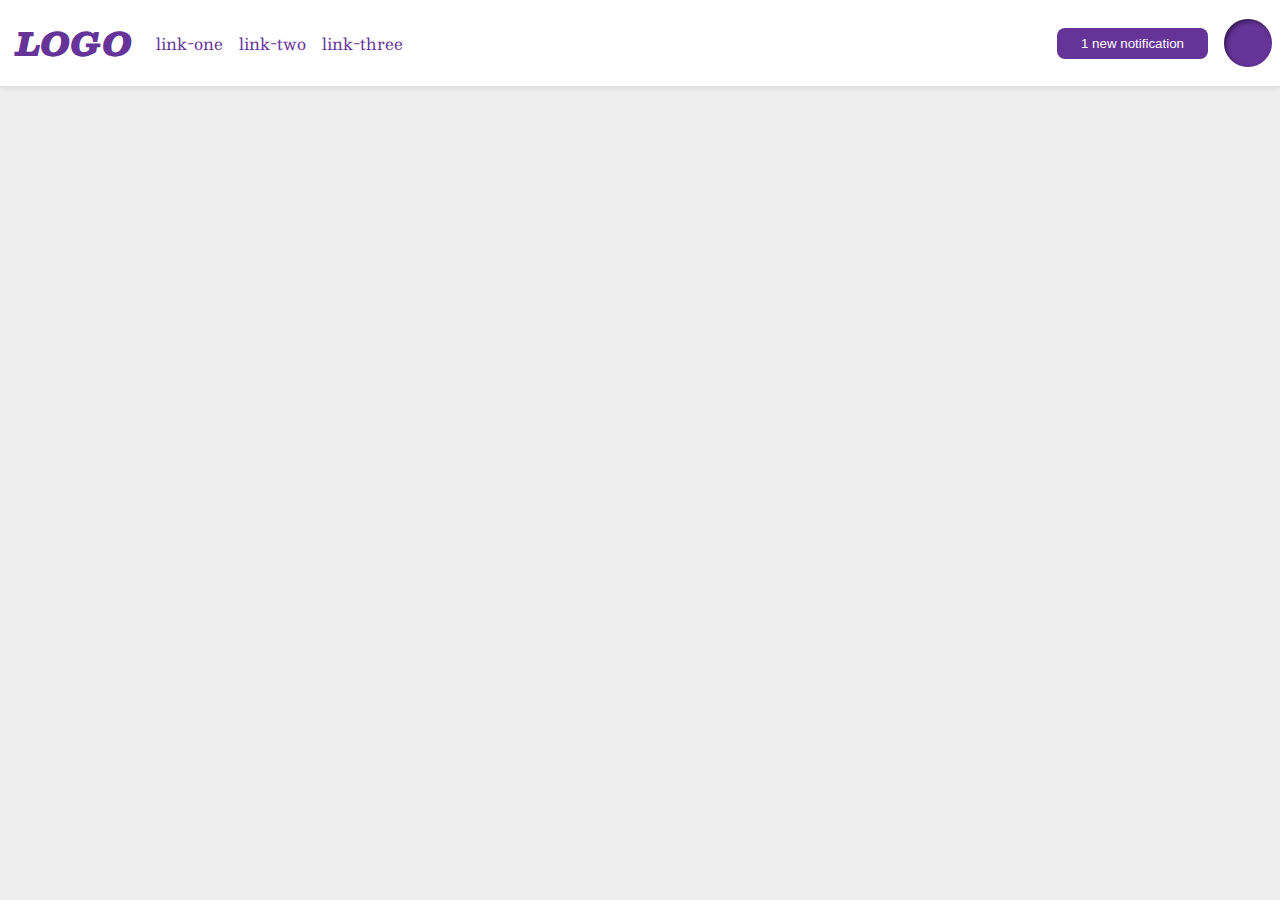
<file: flex/03-flex-header-2/index.html>
<!DOCTYPE html>
<html lang="en">
  <head>
    <meta charset="UTF-8">
    <meta http-equiv="X-UA-Compatible" content="IE=edge">
    <meta name="viewport" content="width=device-width, initial-scale=1.0">
    <title>Flex Header 2</title>
    <link rel="stylesheet" href="style.css">
  </head>
  <body>
    <div class="header">
      <div class="left">
      <div class="logo">
        LOGO
      </div>
      <ul class="links">
        <li><a href="google.com">link-one</a></li>
        <li><a href="google.com">link-two</a></li>
        <li><a href="google.com">link-three</a></li>
      </ul>
      </div>
      <div class="right">
      <button class="notifications">
        1 new notification
      </button>
      <div class="profile-image"></div>
      </div>
    </div>
  </body>
</html>
</file>
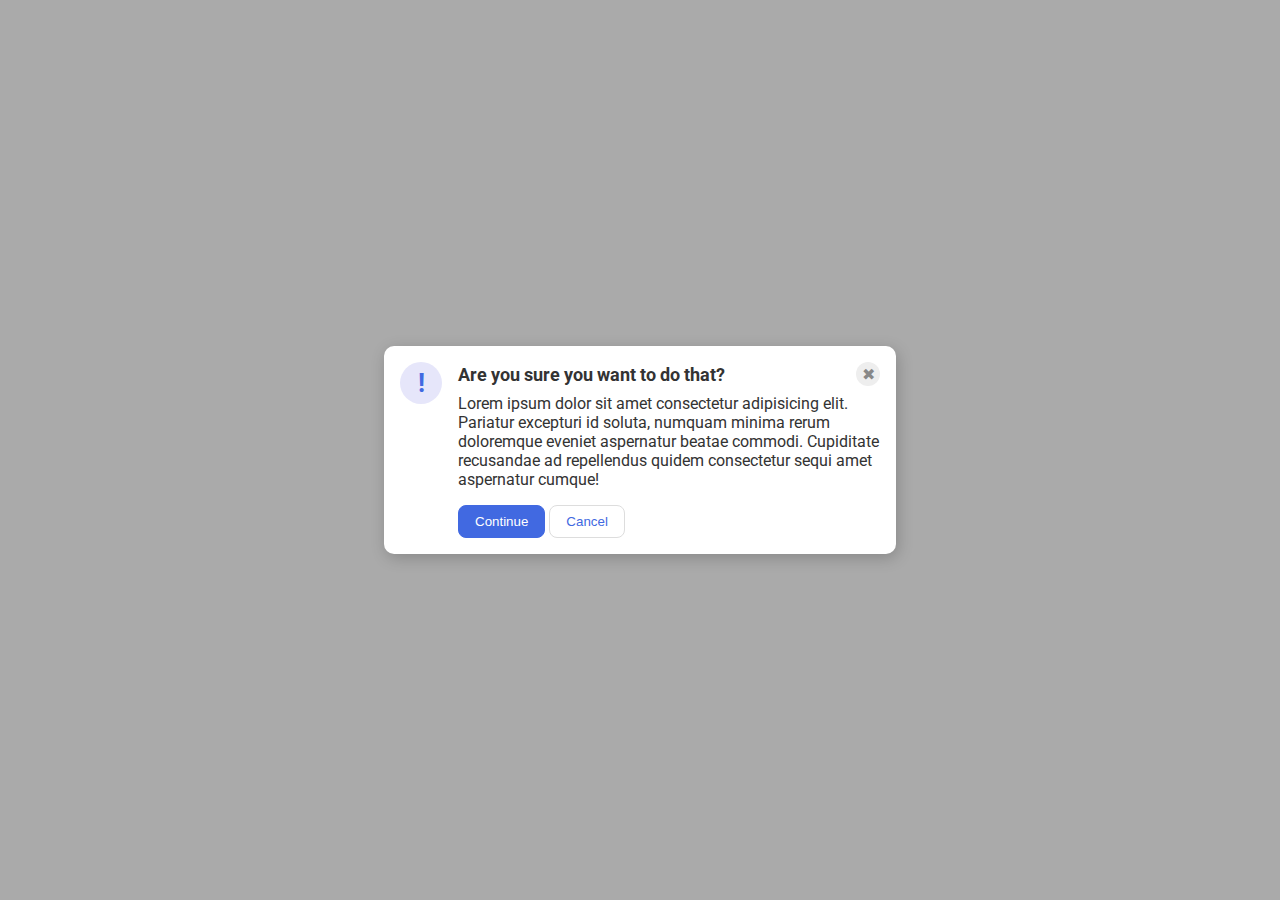
<file: flex/05-flex-modal/index.html>
<!DOCTYPE html>
<html lang="en">
  <head>
    <meta charset="UTF-8">
    <meta http-equiv="X-UA-Compatible" content="IE=edge">
    <meta name="viewport" content="width=device-width, initial-scale=1.0">
    <link rel="stylesheet" href="style.css">
    <title>Modal</title>
  </head>
  <body>
    <div class="modal">
      <div class="icon">!</div>
      <div class="main">
        <div class="header">Are you sure you want to do that?
        <div class="close-button">✖</div>
        </div>
        <div class="text">Lorem ipsum dolor sit amet consectetur adipisicing elit. Pariatur excepturi id soluta, numquam minima rerum doloremque eveniet aspernatur beatae commodi. Cupiditate recusandae ad repellendus quidem consectetur sequi amet aspernatur cumque!</div>
        <button class="continue">Continue</button>
        <button class="cancel">Cancel</button>
      </div>
    </div>
  </body>
</html>
</file>
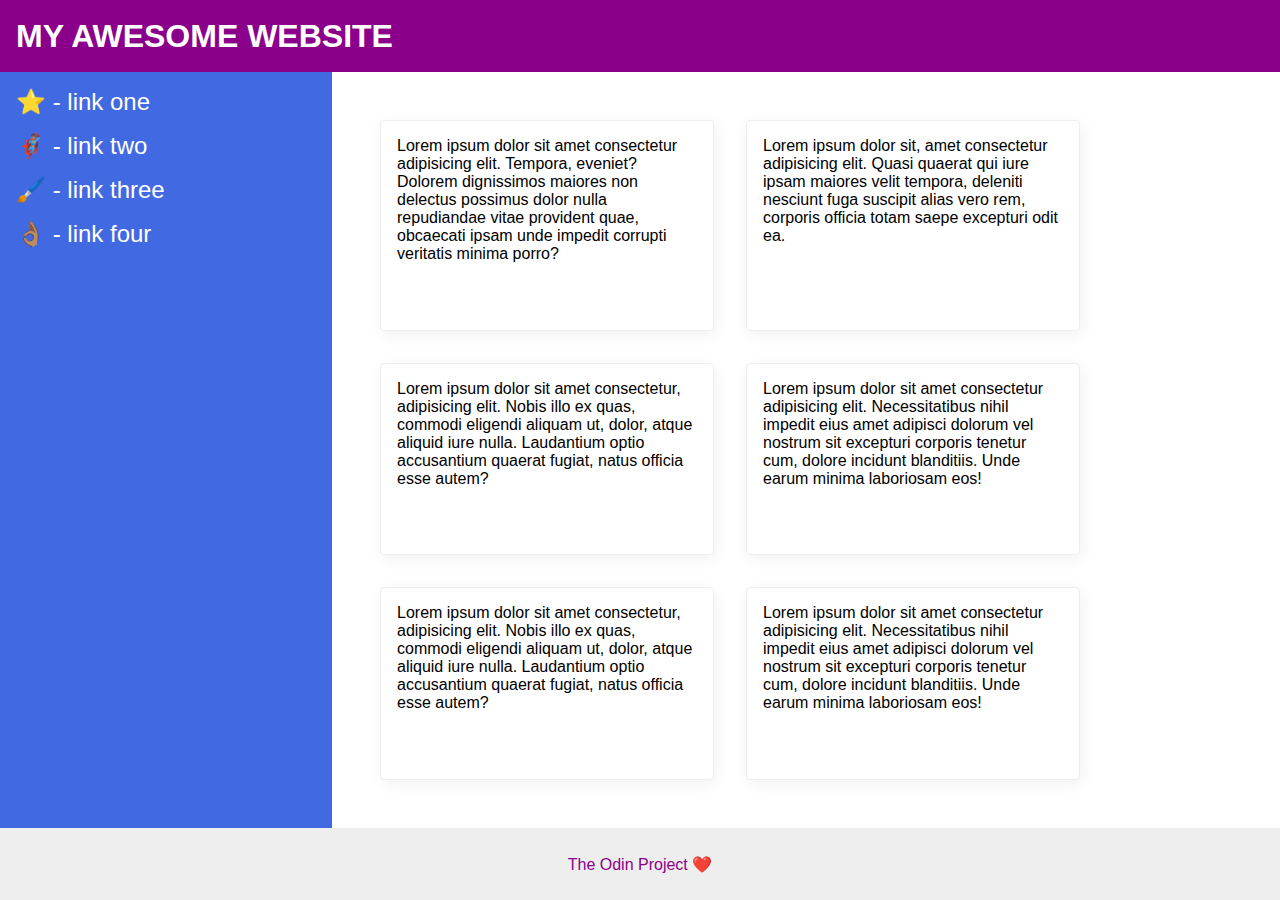
<file: flex/07-flex-layout-2/index.html>
<!DOCTYPE html>
<html lang="en">
  <head>
    <meta charset="UTF-8">
    <meta http-equiv="X-UA-Compatible" content="IE=edge">
    <meta name="viewport" content="width=device-width, initial-scale=1.0">
    <title>The Holy Grail</title>
    <link rel="stylesheet" href="style.css">
  </head>
  <body>
    <div class="header">
      MY AWESOME WEBSITE
    </div>
    
    <div class="container">
    <div class="sidebar">
      <ul>
        <li><a href="google.com">⭐ - link one</a></li>
        <li><a href="google.com">🦸🏽‍♂️ - link two</a></li>
        <li><a href="google.com">🖌️ - link three</a></li>
        <li><a href="google.com">👌🏽 - link four</a></li>
      </ul>
    </div>

    <div class="card-container">
    <div class="card">Lorem ipsum dolor sit amet consectetur adipisicing elit. Tempora, eveniet? Dolorem dignissimos maiores non delectus possimus dolor nulla repudiandae vitae provident quae, obcaecati ipsam unde impedit corrupti veritatis minima porro?</div>
    <div class="card">Lorem ipsum dolor sit, amet consectetur adipisicing elit. Quasi quaerat qui iure ipsam maiores velit tempora, deleniti nesciunt fuga suscipit alias vero rem, corporis officia totam saepe excepturi odit ea.</div>
    <div class="card">Lorem ipsum dolor sit amet consectetur, adipisicing elit. Nobis illo ex quas, commodi eligendi aliquam ut, dolor, atque aliquid iure nulla. Laudantium optio accusantium quaerat fugiat, natus officia esse autem?</div>
    <div class="card">Lorem ipsum dolor sit amet consectetur adipisicing elit. Necessitatibus nihil impedit eius amet adipisci dolorum vel nostrum sit excepturi corporis tenetur cum, dolore incidunt blanditiis. Unde earum minima laboriosam eos!</div>
    <div class="card">Lorem ipsum dolor sit amet consectetur, adipisicing elit. Nobis illo ex quas, commodi eligendi aliquam ut, dolor, atque aliquid iure nulla. Laudantium optio accusantium quaerat fugiat, natus officia esse autem?</div>
    <div class="card">Lorem ipsum dolor sit amet consectetur adipisicing elit. Necessitatibus nihil impedit eius amet adipisci dolorum vel nostrum sit excepturi corporis tenetur cum, dolore incidunt blanditiis. Unde earum minima laboriosam eos!</div>
    </div>
    </div>
    <div class="footer">
      The Odin Project ❤️
    </div>
  </body>
</html>
</file>
<file: flex/03-flex-header-2/style.css>
/* this is some magical font-importing.  
you'll learn about it later. */
@import url('https://fonts.googleapis.com/css2?family=Besley:ital,wght@0,400;1,900&display=swap');

body {
  margin: 0;
  background: #eee;
  font-family: Besley, serif;
}

.header {
  background: white;
  border-bottom: 1px solid #ddd;
  box-shadow: 0 0 8px rgba(0, 0, 0, 0.1);
  display: flex;
  justify-content: space-between;
  padding: 8px;
}

.profile-image {
  background: rebeccapurple;
  box-shadow: inset 2px 2px 4px rgba(0, 0, 0, 0.5);
  border-radius: 50%;
  width: 48px;
  height: 48px;
}

.logo {
  color: rebeccapurple;
  font-size: 32px;
  font-weight: 900;
  font-style: italic;
  padding: 8px;
}

button {
  border: none;
  border-radius: 8px;
  background: rebeccapurple;
  color: white;
  padding: 8px 24px;
}

a {
  /* this removes the line under our links */
  text-decoration: none;
  color: rebeccapurple;
}

ul {
  list-style-type: none;
  display: flex;
  margin: 0;
  padding: 0;
  gap: 16px;
}

.left,
.right {
  display: flex;
  align-items: center;
  gap: 16px;
}
</file>
<file: flex/05-flex-modal/style.css>
@import url('https://fonts.googleapis.com/css2?family=Roboto:wght@400;700&display=swap');

html,
body {
  height: 100%;
}

body {
  font-family: Roboto, sans-serif;
  margin: 0;
  background: #aaa;
  color: #333;
  /* I'll give you this one for free lol */
  display: flex;
  align-items: center;
  justify-content: center;
  flex-shrink: 1;
}

.modal {
  background: white;
  width: 480px;
  border-radius: 10px;
  box-shadow: 2px 4px 16px rgba(0, 0, 0, 0.2);
  display: flex;
  gap: 16px;
  padding: 16px;
}

.icon {
  color: royalblue;
  font-size: 26px;
  font-weight: 700;
  background: lavender;
  width: 42px;
  height: 42px;
  border-radius: 50%;
  display: flex;
  align-items: center;
  justify-content: center;
  flex-shrink: 0;
}

.close-button {
  background: #eee;
  border-radius: 50%;
  color: #888;
  font-weight: 400;
  font-size: 16px;
  height: 24px;
  width: 24px;
  display: flex;
  align-items: center;
  justify-content: center;
}

button {
  padding: 8px 16px;
  border-radius: 8px;
}

button.continue {
  background: royalblue;
  border: 1px solid royalblue;
  color: white;
}

button.cancel {
  background: white;
  border: 1px solid #ddd;
  color: royalblue;
}

.header {
  display: flex;
  align-items: center;
  justify-content: space-between;
  font-size: 18px;
  font-weight: 700;
  margin-bottom: 8px;
}

.text {
  margin-bottom: 16px;
}
</file>
<file: flex/07-flex-layout-2/style.css>
body {
  font-family: -apple-system, BlinkMacSystemFont, 'Segoe UI', Roboto, Oxygen,
    Ubuntu, Cantarell, 'Open Sans', 'Helvetica Neue', sans-serif;
  margin: 0;
  min-height: 100vh;
  display: flex;
  flex-direction: column;
}

.header {
  height: 72px;
  background: darkmagenta;
  color: white;
  font-weight: 900;
  font-size: 32px;
  display: flex;
  align-items: center;
  padding: 0 16px;
}

.container {
  display: flex;
  flex: 1;
}

.footer {
  height: 72px;
  background: #eee;
  color: darkmagenta;
  display: flex;
  align-items: center;
  justify-content: center;
}

.sidebar {
  width: 300px;
  background: royalblue;
  flex-shrink: 0;
  padding: 16px;
}

.card { 
  border: 1px solid #eee;
  box-shadow: 2px 4px 16px rgba(0, 0, 0, 0.06);
  border-radius: 4px;
  padding: 16px;
  margin: 16px;
  width: 300px;
}

.card-container {
  display: flex;
  padding: 32px;
  flex-wrap: wrap;
}

ul {
  list-style: none;
  margin: 0;
  padding: 0;
}

li {
  margin-bottom: 16px;
}

a {
  text-decoration: none;
  color: white;
  font-size: 24px;
}
</file>
